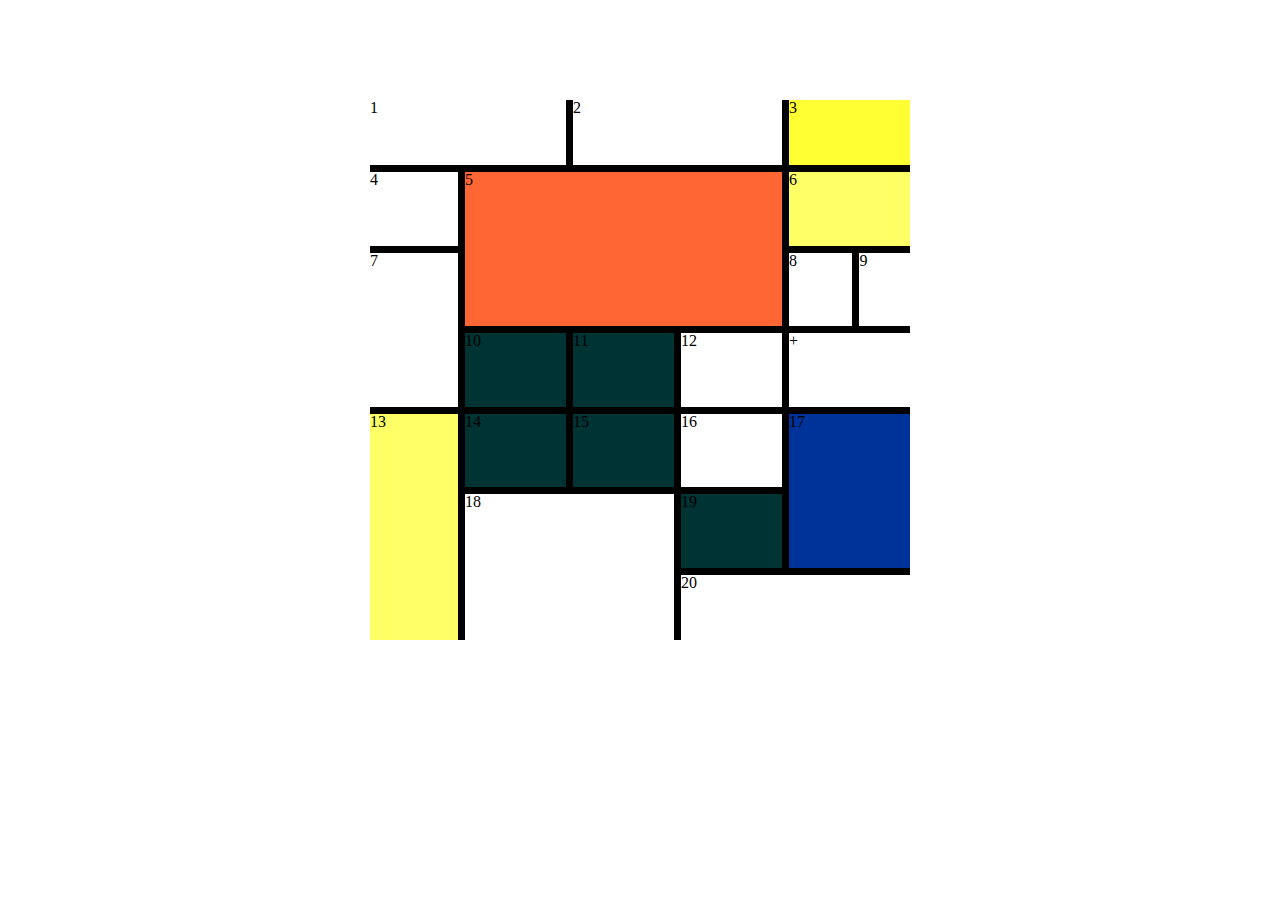
<file: Table/index.html>
<!DOCTYPE html>
<html lang="en">
<head>
	<meta charset="UTF-8">
	<link rel="stylesheet" href="reset.css">
	<link rel="stylesheet" href="style.css">
	<title>Table</title>
</head>
<body>
    <div class="wrapper">
    	<table>
    		<tr>
    			<td class="one" colspan="2">1</td>
    			<td class="two" colspan="2">2</td>
    			<td class="three yelllow" colspan="2">3</td>
    		</tr>

    		<tr>
    			<td class="four yelllow">4</td>
    			<td class="five red"colspan="3" rowspan="2">5</td>
    			<td class="six" colspan="2">6</td>
    		</tr>

    		<tr>
    			<td class="seven" rowspan="2">7</td>
    			<td class="eight">8</td>
    			<td class="nine">9</td>
    		</tr>

    		<tr>
    			<td class="ten">10</td>
    			<td class="eleven">11</td>
    			
    			<td class="twelve">12</td>
    			<td class="plaus" colspan="2">+</td>
    		</tr>

    		<tr>
    			<td class="thirteen" rowspan="3">13</td>
    			<td class="fourteen">14</td>
    			<td class="fifteen">15</td>
    			<td class="sixteen">16</td>
    			<td class="seventeen" colspan="2" rowspan="2">17</td>
    		</tr>

    		<tr>
    			<td class="eighteen" rowspan="2" colspan="2">18</td>
    			<td class="nineteen">19</td>
    			
    		</tr>

    		<tr>
    			
    			<td class="twenty" colspan="3">20</td>
    		</tr>
    	</table>
    </div>
	
</body>
</html>
</file>
<file: Table/style.css>
body {

}

.wrapper {
	width: 540px;
	margin-top: 100px;
	margin-left: auto;
	margin-right: auto;

}

table {
    border-collapse: collapse;
    width: 540px;
    height: 540px;
}

tr {
	
}

td {
	
}




.one {
	width: ;
	height: ;
	border-right: 7px solid #000;
	border-bottom: 7px solid #000;

}
.two {
	width: ;
	height: ;
	border-right: 7px solid #000;
	border-bottom: 7px solid #000;
}

.three {
	width: ;
	height: ;
	background-color: #ff3;
	border-bottom: 7px solid #000;
}

.four {
	width: ;
	height: ;
	border-right: 7px solid #000;
	border-bottom: 7px solid #000;
}

.five {
	width: ;
	height: ;
	background-color: #f63;
	border-right: 7px solid #000;
	border-bottom: 7px solid #000;
}

.six {
    width: ;
	height: ;
	background-color: #ff6;
	border-bottom: 7px solid #000;
}

.seven {
    width: ;
	height: ;
	border-right: 7px solid #000;
	border-bottom: 7px solid #000;
}

.eight {
    width: ;
	height: ;
	border-right: 7px solid #000;
	border-bottom: 7px solid #000;
}

.nine {
    width: ;
	height: ;
	border-bottom: 7px solid #000;
}

.ten {
    width: ;
	height: ;
	background-color: #033;
	border-right: 7px solid #000;
	border-bottom: 7px solid #000;
}

.eleven {
    width: ;
	height: ;
	background-color: #033;
	border-right: 7px solid #000;
	border-bottom: 7px solid #000;
}

.twelve {
    width: ;
	height: ;
	border-right: 7px solid #000;
	border-bottom: 7px solid #000;
}

.plaus {
	width: ;
	height: ;
	border-bottom: 7px solid #000;
}

.thirteen {
    width: ;
	height: ;
	background-color: #ff6;
	border-right: 7px solid #000;
	
}

.fourteen {
    width: ;
	height: ;
	background-color: #033;
	border-right: 7px solid #000;
	border-bottom: 7px solid #000;
}

.fifteen {
    width: ;
	height: ;
	background-color: #033;
	border-right: 7px solid #000;
	border-bottom: 7px solid #000;
}

.sixteen {
    width: ;
	height: ;
	border-right: 7px solid #000;
	border-bottom: 7px solid #000;
}

.seventeen {
    width: ;
	height: ;
	background-color: #039;
	border-bottom: 7px solid #000;
}

.eighteen {
    width: ;
	height: ;
	border-right: 7px solid #000;
}

.nineteen {
    width: ;
	height: ;
	background-color: #033;
	border-right: 7px solid #000;
	border-bottom: 7px solid #000;
}

.twenty {

}
</file>
